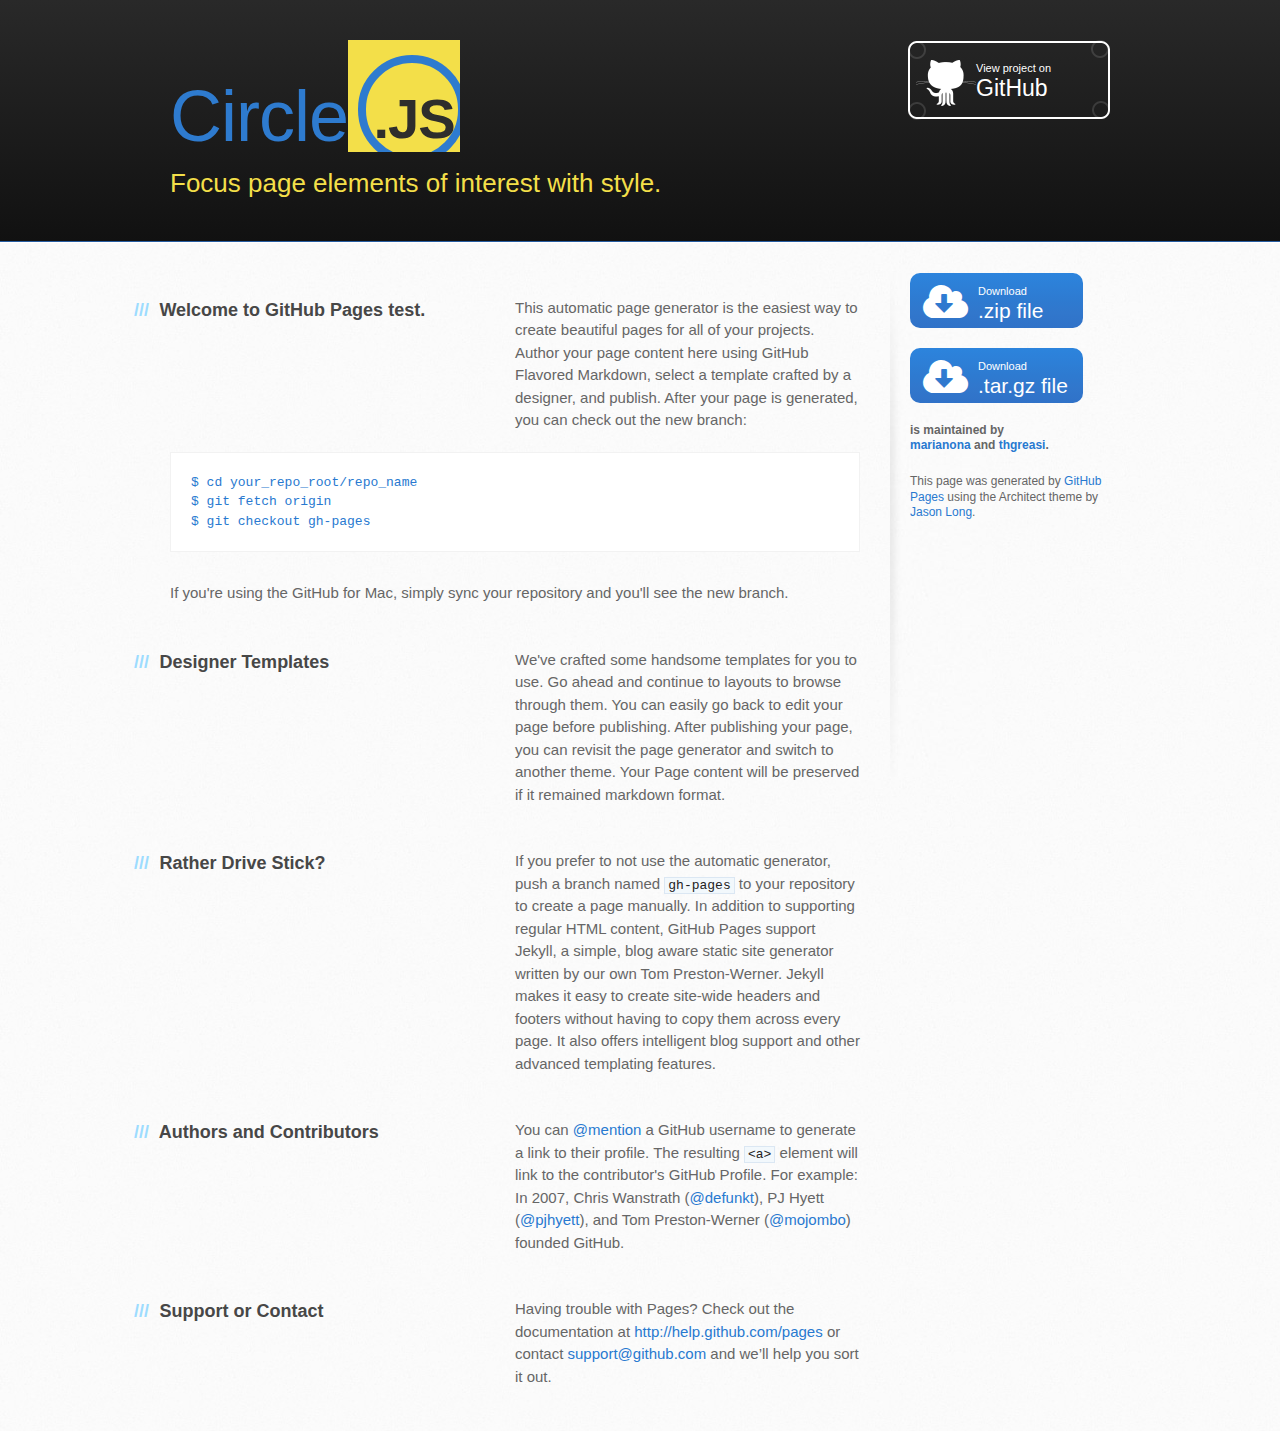
<file: index.html>
<!DOCTYPE html>
<html>
  <head>
    <meta charset='utf-8'>
    <meta http-equiv="X-UA-Compatible" content="chrome=1">
    <meta name="viewport" content="width=device-width, initial-scale=1, maximum-scale=1">
    <link rel="stylesheet" type="text/css" href="stylesheets/font-awesome.min.css" media="screen" />
    <link rel="stylesheet" type="text/css" href="stylesheets/stylesheet.css" media="screen" />
    <link rel="stylesheet" type="text/css" href="stylesheets/stylesheet-dark.css" media="screen" />
    <link rel="stylesheet" type="text/css" href="stylesheets/logo.css" media="screen" />
    <link rel="stylesheet" type="text/css" href="stylesheets/pygment_trac.css" media="screen" />
    <link rel="stylesheet" type="text/css" href="stylesheets/print.css" media="print" />
    <link rel="stylesheet" type="text/css" href="https://rawgithub.com/marianona/circle.js/master/jquery.circle.css" media="screen" />
    <link rel="stylesheet" type="text/css" href="stylesheets/style-extra.css" media="screen" />

    <!--[if lt IE 9]>
    <script src="//html5shiv.googlecode.com/svn/trunk/html5.js"></script>
    <![endif]-->

    <title>Circle.js by marianona</title>
<script>
  (function(i,s,o,g,r,a,m){i['GoogleAnalyticsObject']=r;i[r]=i[r]||function(){
  (i[r].q=i[r].q||[]).push(arguments)},i[r].l=1*new Date();a=s.createElement(o),
  m=s.getElementsByTagName(o)[0];a.async=1;a.src=g;m.parentNode.insertBefore(a,m)
  })(window,document,'script','//www.google-analytics.com/analytics.js','ga');

  ga('create', 'UA-55420544-1', 'auto');
  ga('send', 'pageview');

</script>
  </head>

  <body>
    <header>
      <div class="inner">
        <h1>
          <span>Circle</span><div class="circlejslogo circlejslogo-animated"></div>
        </h1>
        <h2>Focus page elements of interest with style.</h2>
        <a href="https://github.com/marianona/circle.js" class="button"><small>View project on</small>GitHub</a>
      </div>
    </header>

    <div id="content-wrapper">
      <div class="inner clearfix">
        <section id="main-content">
          <h3>
<a name="welcome-to-github-pages" class="anchor" href="#welcome-to-github-pages"><span class="octicon octicon-link"></span></a>Welcome to GitHub Pages test.</h3>

<p>This automatic page generator is the easiest way to create beautiful pages for all of your projects. Author your page content here using GitHub Flavored Markdown, select a template crafted by a designer, and publish. After your page is generated, you can check out the new branch:</p>

<pre><code>$ cd your_repo_root/repo_name
$ git fetch origin
$ git checkout gh-pages
</code></pre>

<p>If you're using the GitHub for Mac, simply sync your repository and you'll see the new branch.</p>

<h3>
<a name="designer-templates" class="anchor" href="#designer-templates"><span class="octicon octicon-link"></span></a>Designer Templates</h3>

<p>We've crafted some handsome templates for you to use. Go ahead and continue to layouts to browse through them. You can easily go back to edit your page before publishing. After publishing your page, you can revisit the page generator and switch to another theme. Your Page content will be preserved if it remained markdown format.</p>

<h3>
<a name="rather-drive-stick" class="anchor" href="#rather-drive-stick"><span class="octicon octicon-link"></span></a>Rather Drive Stick?</h3>

<p>If you prefer to not use the automatic generator, push a branch named <code>gh-pages</code> to your repository to create a page manually. In addition to supporting regular HTML content, GitHub Pages support Jekyll, a simple, blog aware static site generator written by our own Tom Preston-Werner. Jekyll makes it easy to create site-wide headers and footers without having to copy them across every page. It also offers intelligent blog support and other advanced templating features.</p>

<h3>
<a name="authors-and-contributors" class="anchor" href="#authors-and-contributors"><span class="octicon octicon-link"></span></a>Authors and Contributors</h3>

<p>You can <a href="https://github.com/blog/821" class="user-mention">@mention</a> a GitHub username to generate a link to their profile. The resulting <code>&lt;a&gt;</code> element will link to the contributor's GitHub Profile. For example: In 2007, Chris Wanstrath (<a href="https://github.com/defunkt" class="user-mention">@defunkt</a>), PJ Hyett (<a href="https://github.com/pjhyett" class="user-mention">@pjhyett</a>), and Tom Preston-Werner (<a href="https://github.com/mojombo" class="user-mention">@mojombo</a>) founded GitHub.</p>

<h3>
<a name="support-or-contact" class="anchor" href="#support-or-contact"><span class="octicon octicon-link"></span></a>Support or Contact</h3>

<p>Having trouble with Pages? Check out the documentation at <a href="http://help.github.com/pages">http://help.github.com/pages</a> or contact <a href="mailto:support@github.com">support@github.com</a> and we’ll help you sort it out.</p>
        </section>

        <aside id="sidebar">
          <a href="https://github.com/marianona/circle.js/zipball/master" class="button">
            <i class="fa fa-cloud-download"></i>
            <small>Download</small>
            .zip file
          </a>
          <a href="https://github.com/marianona/circle.js/tarball/master" class="button">
            <i class="fa fa-cloud-download"></i>
            <small>Download</small>
            .tar.gz file
          </a>

          <p class="repo-owner">
            <a href="https://github.com/marianona/circle.js"></a> is maintained by<br />
            <a href="https://github.com/marianona">marianona</a> and <a href="https://github.com/thgreasi">thgreasi</a>.
          </p>

          <p>This page was generated by <a href="https://pages.github.com">GitHub Pages</a> using the Architect theme by <a href="https://twitter.com/jasonlong">Jason Long</a>.</p>
        </aside>
      </div>
    </div>

    <script type="text/javascript" src="http://code.jquery.com/jquery-1.11.0.min.js"></script>
    <script type="text/javascript" src="https://rawgithub.com/marianona/circle.js/master/jquery.circle.js"></script>
    <script type="text/javascript">
      $(document).ready(function() {
        var $paragraphs = $('#main-content > h3 + p');
        window.crlc = $paragraphs.eq(0).circle({ animate: true });
      });
    </script>
    <script type="text/javascript">
      var gaJsHost = (("https:" == document.location.protocol) ? "https://ssl." : "http://www.");
      document.write(unescape("%3Cscript src='" + gaJsHost + "google-analytics.com/ga.js' type='text/javascript'%3E%3C/script%3E"));
    </script>
    <script type="text/javascript">
      try {
        var pageTracker = _gat._getTracker("UA-55420544-1");
      pageTracker._trackPageview();
      } catch(err) {}
    </script>
  </body>
</html>
</file>
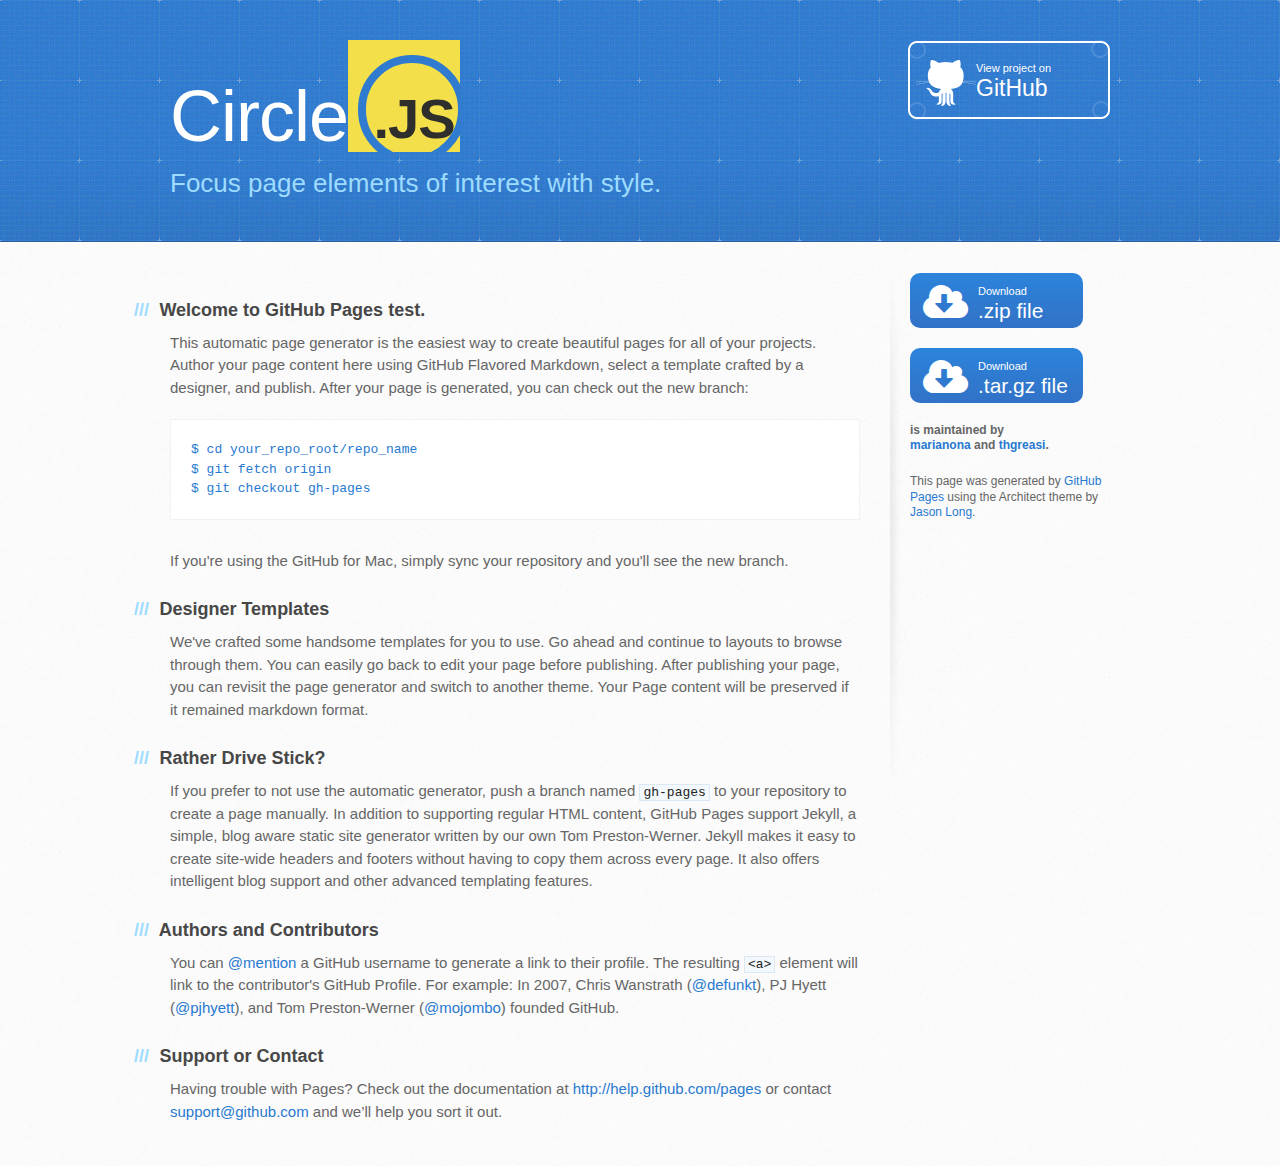
<file: index_alt.html>
<!DOCTYPE html>
<html>
  <head>
    <meta charset='utf-8'>
    <meta http-equiv="X-UA-Compatible" content="chrome=1">
    <meta name="viewport" content="width=device-width, initial-scale=1, maximum-scale=1">
    <link rel="stylesheet" type="text/css" href="stylesheets/font-awesome.min.css" media="screen" />
    <link rel="stylesheet" type="text/css" href="stylesheets/stylesheet.css" media="screen" />
    <link rel="stylesheet" type="text/css" href="stylesheets/logo.css" media="screen" />
    <link rel="stylesheet" type="text/css" href="stylesheets/pygment_trac.css" media="screen" />
    <link rel="stylesheet" type="text/css" href="stylesheets/print.css" media="print" />

    <!--[if lt IE 9]>
    <script src="//html5shiv.googlecode.com/svn/trunk/html5.js"></script>
    <![endif]-->

    <title>Circle.js by marianona</title>
  </head>

  <body>
    <header>
      <div class="inner">
        <h1>
          <span>Circle</span><div class="circlejslogo circlejslogo-animated"></div>
        </h1>
        <h2>Focus page elements of interest with style.</h2>
        <a href="https://github.com/marianona/circle.js" class="button"><small>View project on</small>GitHub</a>
      </div>
    </header>

    <div id="content-wrapper">
      <div class="inner clearfix">
        <section id="main-content">
          <h3>
<a name="welcome-to-github-pages" class="anchor" href="#welcome-to-github-pages"><span class="octicon octicon-link"></span></a>Welcome to GitHub Pages test.</h3>

<p>This automatic page generator is the easiest way to create beautiful pages for all of your projects. Author your page content here using GitHub Flavored Markdown, select a template crafted by a designer, and publish. After your page is generated, you can check out the new branch:</p>

<pre><code>$ cd your_repo_root/repo_name
$ git fetch origin
$ git checkout gh-pages
</code></pre>

<p>If you're using the GitHub for Mac, simply sync your repository and you'll see the new branch.</p>

<h3>
<a name="designer-templates" class="anchor" href="#designer-templates"><span class="octicon octicon-link"></span></a>Designer Templates</h3>

<p>We've crafted some handsome templates for you to use. Go ahead and continue to layouts to browse through them. You can easily go back to edit your page before publishing. After publishing your page, you can revisit the page generator and switch to another theme. Your Page content will be preserved if it remained markdown format.</p>

<h3>
<a name="rather-drive-stick" class="anchor" href="#rather-drive-stick"><span class="octicon octicon-link"></span></a>Rather Drive Stick?</h3>

<p>If you prefer to not use the automatic generator, push a branch named <code>gh-pages</code> to your repository to create a page manually. In addition to supporting regular HTML content, GitHub Pages support Jekyll, a simple, blog aware static site generator written by our own Tom Preston-Werner. Jekyll makes it easy to create site-wide headers and footers without having to copy them across every page. It also offers intelligent blog support and other advanced templating features.</p>

<h3>
<a name="authors-and-contributors" class="anchor" href="#authors-and-contributors"><span class="octicon octicon-link"></span></a>Authors and Contributors</h3>

<p>You can <a href="https://github.com/blog/821" class="user-mention">@mention</a> a GitHub username to generate a link to their profile. The resulting <code>&lt;a&gt;</code> element will link to the contributor's GitHub Profile. For example: In 2007, Chris Wanstrath (<a href="https://github.com/defunkt" class="user-mention">@defunkt</a>), PJ Hyett (<a href="https://github.com/pjhyett" class="user-mention">@pjhyett</a>), and Tom Preston-Werner (<a href="https://github.com/mojombo" class="user-mention">@mojombo</a>) founded GitHub.</p>

<h3>
<a name="support-or-contact" class="anchor" href="#support-or-contact"><span class="octicon octicon-link"></span></a>Support or Contact</h3>

<p>Having trouble with Pages? Check out the documentation at <a href="http://help.github.com/pages">http://help.github.com/pages</a> or contact <a href="mailto:support@github.com">support@github.com</a> and we’ll help you sort it out.</p>
        </section>

        <aside id="sidebar">
          <a href="https://github.com/marianona/circle.js/zipball/master" class="button">
            <i class="fa fa-cloud-download"></i>
            <small>Download</small>
            .zip file
          </a>
          <a href="https://github.com/marianona/circle.js/tarball/master" class="button">
            <i class="fa fa-cloud-download"></i>
            <small>Download</small>
            .tar.gz file
          </a>

          <p class="repo-owner">
            <a href="https://github.com/marianona/circle.js"></a> is maintained by<br />
            <a href="https://github.com/marianona">marianona</a> and <a href="https://github.com/thgreasi">thgreasi</a>.
          </p>

          <p>This page was generated by <a href="https://pages.github.com">GitHub Pages</a> using the Architect theme by <a href="https://twitter.com/jasonlong">Jason Long</a>.</p>
        </aside>
      </div>
    </div>

  
  </body>
</html>
</file>
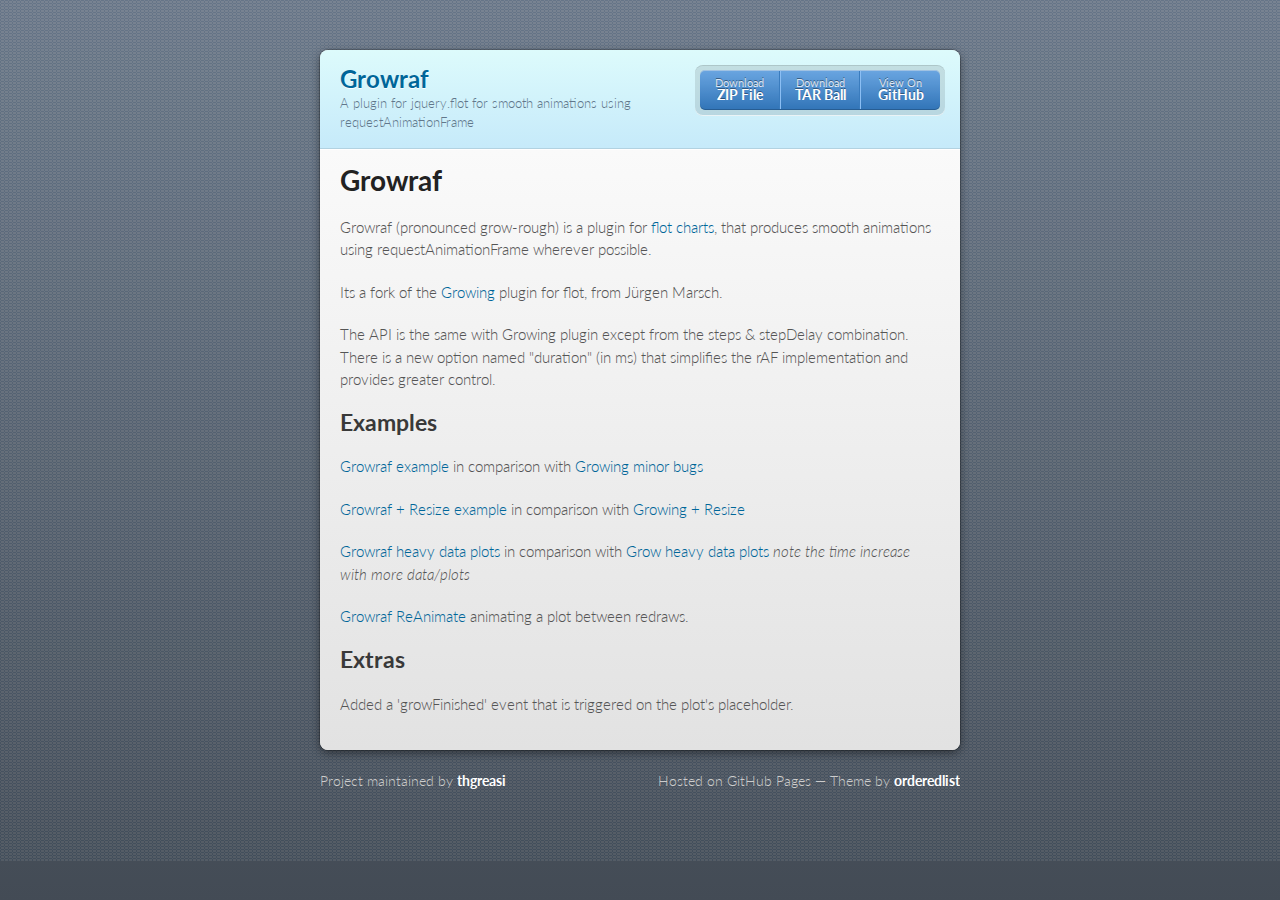
<file: examples/example.htm>
<!DOCTYPE html>
<html><head>
<meta http-equiv="content-type" content="text/html; charset=UTF-8">
    <meta charset="utf-8">
    <meta http-equiv="X-UA-Compatible" content="chrome=1">
    <title>Growraf by thgreasi</title>

    <link rel="stylesheet" href="styles.css">
    <link rel="stylesheet" href="pygment_trac.css">
    <link rel="stylesheet" href="../jquery.circle.css">
    <script src="scale.js"></script>
    <script src="jquery-1.10.1.min.js"></script>
    <script src="../jquery.circle.js"></script>
    <script type="text/javascript">
        // $(document).ready(function(){
        //     setTimeout(function(){
        //         $('#target1').circle();
        //     }, 500)
        // });
        $(document).ready(function(){
          $('h1, h2').click(function(){
            $(this).circle({animate: true});
          })
        })
    </script>
    <meta name="viewport" content="width=device-width, initial-scale=1, user-scalable=no">

    <!--[if lt IE 9]>
    <script src="//html5shiv.googlecode.com/svn/trunk/html5.js"></script>
    <![endif]-->
  </head>
  <body>
    <div class="wrapper">
      <header>
        <h1>
          <a href="http://thgreasi.github.io/growraf/">Growraf</a>
        </h1>
        <p>A plugin for jquery.flot for smooth animations using requestAnimationFrame</p>
        <p class="view"><a href="https://github.com/thgreasi/growraf">View the Project on GitHub <small>thgreasi/growraf</small></a></p>
        <ul>
          <li><a href="https://github.com/thgreasi/growraf/zipball/master">Download <strong>ZIP File</strong></a></li>
          <li><a href="https://github.com/thgreasi/growraf/tarball/master">Download <strong>TAR Ball</strong></a></li>
          <li><a href="https://github.com/thgreasi/growraf">View On <strong>GitHub</strong></a></li>
        </ul>
      </header>
      <section>
        <h1 id="target1">
          <a name="growraf" class="anchor" href="#growraf"><span class="octicon octicon-link"></span></a>
          Growraf
        </h1>

        <p>Growraf (pronounced grow-rough) is a plugin for <a href="http://www.flotcharts.org/">flot charts</a>, that produces smooth animations using requestAnimationFrame wherever possible.</p>

        <p>Its a fork of the <a href="https://github.com/jumjum123/JUMFlot">Growing</a> plugin for flot, from Jürgen Marsch.</p>

        <p>The API is the same with Growing plugin except from the steps &amp; stepDelay combination.
        There is a new option named "duration" (in ms) that simplifies the rAF implementation and provides greater control.</p>

        <h2>
          <a name="examples" class="anchor" href="#examples"><span class="octicon octicon-link"></span></a>
          Examples
        </h2>

        <p><a href="http://thgreasi.github.io/growraf/growraf.html">Growraf example</a> in comparison with <a href="http://thgreasi.github.io/growraf/growbugs.html">Growing minor bugs</a></p>

        <p><a href="http://thgreasi.github.io/growraf/resizegrowraf.html">Growraf + Resize example</a> in comparison with <a href="http://thgreasi.github.io/growraf/resizegrowbug.html">Growing + Resize</a></p>

        <p><a href="http://thgreasi.github.io/growraf/heavyplot_growraf.html">Growraf heavy data plots</a> in comparison with <a href="http://thgreasi.github.io/growraf/heavyplot_grow.html">Grow heavy data plots</a> <em>note the time increase with more data/plots</em></p>

        <p><a href="http://thgreasi.github.io/growraf/reanimate.html">Growraf ReAnimate</a> animating a plot between redraws.</p>

        <h2>
        <a name="extras" class="anchor" href="#extras"><span class="octicon octicon-link"></span></a>Extras</h2>

        <p>Added a 'growFinished' event that is triggered on the plot's placeholder.</p>

      </section>
    </div>
    <footer>
      <p>Project maintained by <a href="https://github.com/thgreasi">thgreasi</a></p>
      <p>Hosted on GitHub Pages — Theme by <a href="https://github.com/orderedlist">orderedlist</a></p>
    </footer>
    <!--[if !IE]><script>fixScale(document);</script><![endif]-->
  
</body></html>
</file>
<file: stylesheets/stylesheet-dark.css>
header {
  background: #292929;
  background: -moz-linear-gradient(top, #292929 0%, #111111 100%);
  background: -webkit-gradient(linear, left top, left bottom, color-stop(0%,#292929), color-stop(100%,#111111));
  background: -webkit-linear-gradient(top, #292929 0%,#111111 100%);
  background: -o-linear-gradient(top, #292929 0%,#111111 100%);
  background: -ms-linear-gradient(top, #292929 0%,#111111 100%);
  background: linear-gradient(to bottom, #292929 0%,#111111 100%);
}

header h1 {
  color: #2E7BCF;
}

header h2 {
  color: #F3DF49;
}

/*aside a.button {
  background: #292929;
  background: -moz-linear-gradient(top, #292929 0%, #111111 100%);
  background: -webkit-gradient(linear, left top, left bottom, color-stop(0%,#292929), color-stop(100%,#111111));
  background: -webkit-linear-gradient(top, #292929 0%,#111111 100%);
  background: -o-linear-gradient(top, #292929 0%,#111111 100%);
  background: -ms-linear-gradient(top, #292929 0%,#111111 100%);
  background: linear-gradient(to bottom, #292929 0%,#111111 100%);
}*/
</file>
<file: stylesheets/logo.css>
.circlejslogo {
    position: relative;
    height: 4em;
    width: 4em;
    background-color: #f3df49;
    color: #2e2e2c;
    overflow: hidden;

    vertical-align: bottom;
    display: inline-block;
    font-size: 39%;
}

.circlejslogo:before {
    content: ".JS";
    display: block;
    position: absolute;
    bottom: 0;
    right: 0;
    margin-right: 0.1em;
    margin-bottom: 0.1em;
    font-size: 2em;
    font-family: Arial, Helvetica;
    font-weight: bold;
}
.circlejslogo:after {
    content: "";
    display: block;
    position: absolute;
    top: 0;
    left: 0;
    height: 3.3em;
    width: 3.3em;
    margin: 0.55em 0.35em;
    border: 0.3em solid #2E7BCF;
    border-radius: 50%;
}

@-webkit-keyframes circlejslogoAnimation {
    from { -webkit-transform: scale(1); transform: scale(1); }
    35% { -webkit-transform: scale(1); transform: scale(1); }
    50% { -webkit-transform: scale(1.15); transform: scale(1.15); }
    65% { -webkit-transform: scale(1); transform: scale(1); }
    to { -webkit-transform: scale(1); transform: scale(1); }
}
@-moz-keyframes circlejslogoAnimation {
    from { -moz-transform: scale(1); transform: scale(1); }
    35% { -moz-transform: scale(1); transform: scale(1); }
    50% { -moz-transform: scale(1.15); transform: scale(1.15); }
    65% { -moz-transform: scale(1); transform: scale(1); }
    to { -moz-transform: scale(1); transform: scale(1); }
}
@-o-keyframes circlejslogoAnimation {
    from { -o-transform: scale(1); transform: scale(1); }
    35% { -o-transform: scale(1); transform: scale(1); }
    50% { -o-transform: scale(1.15); transform: scale(1.15); }
    65% { -o-transform: scale(1); transform: scale(1); }
    to { -o-transform: scale(1); transform: scale(1); }
}
@keyframes circlejslogoAnimation {
    from { transform: scale(1); }
    35% { transform: scale(1); }
    50% { transform: scale(1.15); }
    65% { transform: scale(1); }
    to { transform: scale(1); }
}

.circlejslogo-animated:after {
    -webkit-animation: circlejslogoAnimation 2s linear infinite;
       -moz-animation: circlejslogoAnimation 2s linear infinite;
         -o-animation: circlejslogoAnimation 2s linear infinite;
            animation: circlejslogoAnimation 2s linear infinite;
}
</file>
<file: stylesheets/pygment_trac.css>
.highlight  { background: #ffffff; }
.highlight .c { color: #999988; font-style: italic } /* Comment */
.highlight .err { color: #a61717; background-color: #e3d2d2 } /* Error */
.highlight .k { font-weight: bold } /* Keyword */
.highlight .o { font-weight: bold } /* Operator */
.highlight .cm { color: #999988; font-style: italic } /* Comment.Multiline */
.highlight .cp { color: #999999; font-weight: bold } /* Comment.Preproc */
.highlight .c1 { color: #999988; font-style: italic } /* Comment.Single */
.highlight .cs { color: #999999; font-weight: bold; font-style: italic } /* Comment.Special */
.highlight .gd { color: #000000; background-color: #ffdddd } /* Generic.Deleted */
.highlight .gd .x { color: #000000; background-color: #ffaaaa } /* Generic.Deleted.Specific */
.highlight .ge { font-style: italic } /* Generic.Emph */
.highlight .gr { color: #aa0000 } /* Generic.Error */
.highlight .gh { color: #999999 } /* Generic.Heading */
.highlight .gi { color: #000000; background-color: #ddffdd } /* Generic.Inserted */
.highlight .gi .x { color: #000000; background-color: #aaffaa } /* Generic.Inserted.Specific */
.highlight .go { color: #888888 } /* Generic.Output */
.highlight .gp { color: #555555 } /* Generic.Prompt */
.highlight .gs { font-weight: bold } /* Generic.Strong */
.highlight .gu { color: #800080; font-weight: bold; } /* Generic.Subheading */
.highlight .gt { color: #aa0000 } /* Generic.Traceback */
.highlight .kc { font-weight: bold } /* Keyword.Constant */
.highlight .kd { font-weight: bold } /* Keyword.Declaration */
.highlight .kn { font-weight: bold } /* Keyword.Namespace */
.highlight .kp { font-weight: bold } /* Keyword.Pseudo */
.highlight .kr { font-weight: bold } /* Keyword.Reserved */
.highlight .kt { color: #445588; font-weight: bold } /* Keyword.Type */
.highlight .m { color: #009999 } /* Literal.Number */
.highlight .s { color: #d14 } /* Literal.String */
.highlight .na { color: #008080 } /* Name.Attribute */
.highlight .nb { color: #0086B3 } /* Name.Builtin */
.highlight .nc { color: #445588; font-weight: bold } /* Name.Class */
.highlight .no { color: #008080 } /* Name.Constant */
.highlight .ni { color: #800080 } /* Name.Entity */
.highlight .ne { color: #990000; font-weight: bold } /* Name.Exception */
.highlight .nf { color: #990000; font-weight: bold } /* Name.Function */
.highlight .nn { color: #555555 } /* Name.Namespace */
.highlight .nt { color: #000080 } /* Name.Tag */
.highlight .nv { color: #008080 } /* Name.Variable */
.highlight .ow { font-weight: bold } /* Operator.Word */
.highlight .w { color: #bbbbbb } /* Text.Whitespace */
.highlight .mf { color: #009999 } /* Literal.Number.Float */
.highlight .mh { color: #009999 } /* Literal.Number.Hex */
.highlight .mi { color: #009999 } /* Literal.Number.Integer */
.highlight .mo { color: #009999 } /* Literal.Number.Oct */
.highlight .sb { color: #d14 } /* Literal.String.Backtick */
.highlight .sc { color: #d14 } /* Literal.String.Char */
.highlight .sd { color: #d14 } /* Literal.String.Doc */
.highlight .s2 { color: #d14 } /* Literal.String.Double */
.highlight .se { color: #d14 } /* Literal.String.Escape */
.highlight .sh { color: #d14 } /* Literal.String.Heredoc */
.highlight .si { color: #d14 } /* Literal.String.Interpol */
.highlight .sx { color: #d14 } /* Literal.String.Other */
.highlight .sr { color: #009926 } /* Literal.String.Regex */
.highlight .s1 { color: #d14 } /* Literal.String.Single */
.highlight .ss { color: #990073 } /* Literal.String.Symbol */
.highlight .bp { color: #999999 } /* Name.Builtin.Pseudo */
.highlight .vc { color: #008080 } /* Name.Variable.Class */
.highlight .vg { color: #008080 } /* Name.Variable.Global */
.highlight .vi { color: #008080 } /* Name.Variable.Instance */
.highlight .il { color: #009999 } /* Literal.Number.Integer.Long */

.type-csharp .highlight .k { color: #0000FF }
.type-csharp .highlight .kt { color: #0000FF }
.type-csharp .highlight .nf { color: #000000; font-weight: normal }
.type-csharp .highlight .nc { color: #2B91AF }
.type-csharp .highlight .nn { color: #000000 }
.type-csharp .highlight .s { color: #A31515 }
.type-csharp .highlight .sc { color: #A31515 }
</file>
<file: stylesheets/print.css>
html, body, div, span, applet, object, iframe,
h1, h2, h3, h4, h5, h6, p, blockquote, pre,
a, abbr, acronym, address, big, cite, code,
del, dfn, em, img, ins, kbd, q, s, samp,
small, strike, strong, sub, sup, tt, var,
b, u, i, center,
dl, dt, dd, ol, ul, li,
fieldset, form, label, legend,
table, caption, tbody, tfoot, thead, tr, th, td,
article, aside, canvas, details, embed, 
figure, figcaption, footer, header, hgroup, 
menu, nav, output, ruby, section, summary,
time, mark, audio, video {
  margin: 0;
  padding: 0;
  border: 0;
  font-size: 100%;
  font: inherit;
  vertical-align: baseline;
}
/* HTML5 display-role reset for older browsers */
article, aside, details, figcaption, figure, 
footer, header, hgroup, menu, nav, section {
  display: block;
}
body {
  line-height: 1;
}
ol, ul {
  list-style: none;
}
blockquote, q {
  quotes: none;
}
blockquote:before, blockquote:after,
q:before, q:after {
  content: '';
  content: none;
}
table {
  border-collapse: collapse;
  border-spacing: 0;
}
body {
  font-size: 13px;
  line-height: 1.5; 
  font-family: 'Helvetica Neue', Helvetica, Arial, serif;
  color: #000;
}

a {
  color: #d5000d;
  font-weight: bold;
}

header {
  padding-top: 35px;
  padding-bottom: 10px;
}

header h1 {
  font-weight: bold;
  letter-spacing: -1px;
  font-size: 48px;
  color: #303030;
  line-height: 1.2;
}

header h2 {
  letter-spacing: -1px;
  font-size: 24px;
  color: #aaa;
  font-weight: normal;
  line-height: 1.3;
}
#downloads {
  display: none;
}
#main_content {
  padding-top: 20px;
}

code, pre {
  font-family: Monaco, "Bitstream Vera Sans Mono", "Lucida Console", Terminal;
  color: #222;
  margin-bottom: 30px;
  font-size: 12px;
}

code {
  padding: 0 3px;
}

pre {
  border: solid 1px #ddd;
  padding: 20px;
  overflow: auto;
}
pre code {
  padding: 0;
}

ul, ol, dl {
  margin-bottom: 20px;
}


/* COMMON STYLES */

table {
  width: 100%;
  border: 1px solid #ebebeb;
}

th {
  font-weight: 500;
}

td {
  border: 1px solid #ebebeb;
  text-align: center; 
  font-weight: 300;
}

form {
  background: #f2f2f2;
  padding: 20px;
  
}


/* GENERAL ELEMENT TYPE STYLES */

h1 {
  font-size: 2.8em;
} 

h2 {
  font-size: 22px;
  font-weight: bold;
  color: #303030;
  margin-bottom: 8px;
} 

h3 {
  color: #d5000d;
  font-size: 18px;
  font-weight: bold;
  margin-bottom: 8px;
} 
 
h4 {
  font-size: 16px;
  color: #303030;
  font-weight: bold;
} 

h5 {
  font-size: 1em;
  color: #303030;
} 

h6 {
  font-size: .8em;
  color: #303030;
} 

p {
  font-weight: 300;
  margin-bottom: 20px;
}
 
a {
  text-decoration: none;
}

p a {
  font-weight: 400;
}

blockquote {
  font-size: 1.6em;
  border-left: 10px solid #e9e9e9;
  margin-bottom: 20px;
  padding: 0 0 0 30px;
}

ul li {
  list-style: disc inside;
  padding-left: 20px;
}

ol li {
  list-style: decimal inside;
  padding-left: 3px;
}

dl dd {
  font-style: italic;
  font-weight: 100;
}

footer {
  margin-top: 40px;
  padding-top: 20px;
  padding-bottom: 30px;
  font-size: 13px;
  color: #aaa;
}

footer a {
  color: #666;
}

/* MISC */
.clearfix:after {
  clear: both;
  content: '.';
  display: block;
  visibility: hidden;
  height: 0;
}

.clearfix {display: inline-block;}
* html .clearfix {height: 1%;}
.clearfix {display: block;}
</file>
<file: stylesheets/style-extra.css>
#main-content > h3,
#main-content > h3 + p {
    width: 50%;
    float: left;
}

#main-content > h3 + p {
    margin-top: 24px;
}
</file>
<file: examples/styles.css>
@import url(https://fonts.googleapis.com/css?family=Lato:300italic,700italic,300,700);
html {
  background: #6C7989;
  background: #6c7989 -webkit-gradient(linear, 50% 0%, 50% 100%, color-stop(0%, #6c7989), color-stop(100%, #434b55)) fixed;
  background: #6c7989 -webkit-linear-gradient(#6c7989, #434b55) fixed;
  background: #6c7989 -moz-linear-gradient(#6c7989, #434b55) fixed;
  background: #6c7989 -o-linear-gradient(#6c7989, #434b55) fixed;
  background: #6c7989 -ms-linear-gradient(#6c7989, #434b55) fixed;
  background: #6c7989 linear-gradient(#6c7989, #434b55) fixed;
}

body {
  padding: 50px 0;
  margin: 0;
  font: 14px/1.5 Lato, "Helvetica Neue", Helvetica, Arial, sans-serif;
  color: #555;
  font-weight: 300;
  background: url('[data-uri]') fixed;
}

.wrapper {
  width: 640px;
  margin: 0 auto;
  background: #DEDEDE;
  -webkit-border-radius: 8px;
  -moz-border-radius: 8px;
  -ms-border-radius: 8px;
  -o-border-radius: 8px;
  border-radius: 8px;
  -webkit-box-shadow: rgba(0, 0, 0, 0.2) 0 0 0 1px, rgba(0, 0, 0, 0.45) 0 3px 10px;
  -moz-box-shadow: rgba(0, 0, 0, 0.2) 0 0 0 1px, rgba(0, 0, 0, 0.45) 0 3px 10px;
  box-shadow: rgba(0, 0, 0, 0.2) 0 0 0 1px, rgba(0, 0, 0, 0.45) 0 3px 10px;
}

header, section, footer {
  display: block;
}

a {
  color: #069;
  text-decoration: none;
}

p {
  margin: 0 0 20px;
  padding: 0;
}

strong {
  color: #222;
  font-weight: 700;
}

header {
  -webkit-border-radius: 8px 8px 0 0;
  -moz-border-radius: 8px 8px 0 0;
  -ms-border-radius: 8px 8px 0 0;
  -o-border-radius: 8px 8px 0 0;
  border-radius: 8px 8px 0 0;
  background: #C6EAFA;
  background: -webkit-gradient(linear, 50% 0%, 50% 100%, color-stop(0%, #ddfbfc), color-stop(100%, #c6eafa));
  background: -webkit-linear-gradient(#ddfbfc, #c6eafa);
  background: -moz-linear-gradient(#ddfbfc, #c6eafa);
  background: -o-linear-gradient(#ddfbfc, #c6eafa);
  background: -ms-linear-gradient(#ddfbfc, #c6eafa);
  background: linear-gradient(#ddfbfc, #c6eafa);
  position: relative;
  padding: 15px 20px;
  border-bottom: 1px solid #B2D2E1;
}
header h1 {
  margin: 0;
  padding: 0;
  font-size: 24px;
  line-height: 1.2;
  color: #069;
  text-shadow: rgba(255, 255, 255, 0.9) 0 1px 0;
}
header.without-description h1 {
  margin: 10px 0;
}
header p {
  margin: 0;
  color: #61778B;
  width: 300px;
  font-size: 13px;
}
header p.view {
  display: none;
  font-weight: 700;
  text-shadow: rgba(255, 255, 255, 0.9) 0 1px 0;
  -webkit-font-smoothing: antialiased;
}
header p.view a {
  color: #06c;
}
header p.view small {
  font-weight: 400;
}
header ul {
  margin: 0;
  padding: 0;
  list-style: none;
  position: absolute;
  z-index: 1;
  right: 20px;
  top: 20px;
  height: 38px;
  padding: 1px 0;
  background: #5198DF;
  background: -webkit-gradient(linear, 50% 0%, 50% 100%, color-stop(0%, #77b9fb), color-stop(100%, #3782cd));
  background: -webkit-linear-gradient(#77b9fb, #3782cd);
  background: -moz-linear-gradient(#77b9fb, #3782cd);
  background: -o-linear-gradient(#77b9fb, #3782cd);
  background: -ms-linear-gradient(#77b9fb, #3782cd);
  background: linear-gradient(#77b9fb, #3782cd);
  border-radius: 5px;
  -webkit-box-shadow: inset rgba(255, 255, 255, 0.45) 0 1px 0, inset rgba(0, 0, 0, 0.2) 0 -1px 0;
  -moz-box-shadow: inset rgba(255, 255, 255, 0.45) 0 1px 0, inset rgba(0, 0, 0, 0.2) 0 -1px 0;
  box-shadow: inset rgba(255, 255, 255, 0.45) 0 1px 0, inset rgba(0, 0, 0, 0.2) 0 -1px 0;
  width: auto;
}
header ul:before {
  content: '';
  position: absolute;
  z-index: -1;
  left: -5px;
  top: -4px;
  right: -5px;
  bottom: -6px;
  background: rgba(0, 0, 0, 0.1);
  -webkit-border-radius: 8px;
  -moz-border-radius: 8px;
  -ms-border-radius: 8px;
  -o-border-radius: 8px;
  border-radius: 8px;
  -webkit-box-shadow: rgba(0, 0, 0, 0.2) 0 -1px 0, inset rgba(255, 255, 255, 0.7) 0 -1px 0;
  -moz-box-shadow: rgba(0, 0, 0, 0.2) 0 -1px 0, inset rgba(255, 255, 255, 0.7) 0 -1px 0;
  box-shadow: rgba(0, 0, 0, 0.2) 0 -1px 0, inset rgba(255, 255, 255, 0.7) 0 -1px 0;
}
header ul li {
  width: 79px;
  float: left;
  border-right: 1px solid #3A7CBE;
  height: 38px;
}
header ul li.single {
  border: none;
}
header ul li + li {
  width: 78px;
  border-left: 1px solid #8BBEF3;
}
header ul li + li + li {
  border-right: none;
  width: 79px;
}
header ul a {
  line-height: 1;
  font-size: 11px;
  color: #fff;
  color: rgba(255, 255, 255, 0.8);
  display: block;
  text-align: center;
  font-weight: 400;
  padding-top: 6px;
  height: 40px;
  text-shadow: rgba(0, 0, 0, 0.4) 0 -1px 0;
}
header ul a strong {
  font-size: 14px;
  display: block;
  color: #fff;
  -webkit-font-smoothing: antialiased;
}

section {
  padding: 15px 20px;
  font-size: 15px;
  border-top: 1px solid #fff;
  background: -webkit-gradient(linear, 50% 0%, 50% 700, color-stop(0%, #fafafa), color-stop(100%, #dedede));
  background: -webkit-linear-gradient(#fafafa, #dedede 700px);
  background: -moz-linear-gradient(#fafafa, #dedede 700px);
  background: -o-linear-gradient(#fafafa, #dedede 700px);
  background: -ms-linear-gradient(#fafafa, #dedede 700px);
  background: linear-gradient(#fafafa, #dedede 700px);
  -webkit-border-radius: 0 0 8px 8px;
  -moz-border-radius: 0 0 8px 8px;
  -ms-border-radius: 0 0 8px 8px;
  -o-border-radius: 0 0 8px 8px;
  border-radius: 0 0 8px 8px;
  position: relative;
}

h1, h2, h3, h4, h5, h6 {
  color: #222;
  padding: 0;
  margin: 0 0 20px;
  line-height: 1.2;
}

p, ul, ol, table, pre, dl {
  margin: 0 0 20px;
}

h1, h2, h3 {
  line-height: 1.1;
}

h1 {
  font-size: 28px;
}

h2 {
  color: #393939;
}

h3, h4, h5, h6 {
  color: #494949;
}

blockquote {
  margin: 0 -20px 20px;
  padding: 15px 20px 1px 40px;
  font-style: italic;
  background: #ccc;
  background: rgba(0, 0, 0, 0.06);
  color: #222;
}

img {
  max-width: 100%;
}

code, pre {
  font-family: Monaco, Bitstream Vera Sans Mono, Lucida Console, Terminal;
  color: #333;
  font-size: 12px;
  overflow-x: auto;
}

pre {
  padding: 20px;
  background: #3A3C42;
  color: #f8f8f2;
  margin: 0 -20px 20px;
}
pre code {
  color: #f8f8f2;
}
li pre {
  margin-left: -60px;
  padding-left: 60px;
}

table {
  width: 100%;
  border-collapse: collapse;
}

th, td {
  text-align: left;
  padding: 5px 10px;
  border-bottom: 1px solid #aaa;
}

dt {
  color: #222;
  font-weight: 700;
}

th {
  color: #222;
}

small {
  font-size: 11px;
}

hr {
  border: 0;
  background: #aaa;
  height: 1px;
  margin: 0 0 20px;
}

footer {
  width: 640px;
  margin: 0 auto;
  padding: 20px 0 0;
  color: #ccc;
  overflow: hidden;
}
footer a {
  color: #fff;
  font-weight: bold;
}
footer p {
  float: left;
}
footer p + p {
  float: right;
}

@media print, screen and (max-width: 740px) {
  body {
    padding: 0;
  }

  .wrapper {
    -webkit-border-radius: 0;
    -moz-border-radius: 0;
    -ms-border-radius: 0;
    -o-border-radius: 0;
    border-radius: 0;
    -webkit-box-shadow: none;
    -moz-box-shadow: none;
    box-shadow: none;
    width: 100%;
  }

  footer {
    -webkit-border-radius: 0;
    -moz-border-radius: 0;
    -ms-border-radius: 0;
    -o-border-radius: 0;
    border-radius: 0;
    padding: 20px;
    width: auto;
  }
  footer p {
    float: none;
    margin: 0;
  }
  footer p + p {
    float: none;
  }
}
@media print, screen and (max-width:580px) {
  header ul {
    display: none;
  }

  header p.view {
    display: block;
  }

  header p {
    width: 100%;
  }
}
@media print {
  header p.view a small:before {
    content: 'at http://github.com/';
  }
}
</file>
<file: examples/pygment_trac.css>
.highlight .hll { background-color: #49483e }
.highlight  { background: #3A3C42; color: #f8f8f2 }
.highlight .c { color: #75715e } /* Comment */
.highlight .err { color: #960050; background-color: #1e0010 } /* Error */
.highlight .k { color: #66d9ef } /* Keyword */
.highlight .l { color: #ae81ff } /* Literal */
.highlight .n { color: #f8f8f2 } /* Name */
.highlight .o { color: #f92672 } /* Operator */
.highlight .p { color: #f8f8f2 } /* Punctuation */
.highlight .cm { color: #75715e } /* Comment.Multiline */
.highlight .cp { color: #75715e } /* Comment.Preproc */
.highlight .c1 { color: #75715e } /* Comment.Single */
.highlight .cs { color: #75715e } /* Comment.Special */
.highlight .ge { font-style: italic } /* Generic.Emph */
.highlight .gs { font-weight: bold } /* Generic.Strong */
.highlight .kc { color: #66d9ef } /* Keyword.Constant */
.highlight .kd { color: #66d9ef } /* Keyword.Declaration */
.highlight .kn { color: #f92672 } /* Keyword.Namespace */
.highlight .kp { color: #66d9ef } /* Keyword.Pseudo */
.highlight .kr { color: #66d9ef } /* Keyword.Reserved */
.highlight .kt { color: #66d9ef } /* Keyword.Type */
.highlight .ld { color: #e6db74 } /* Literal.Date */
.highlight .m { color: #ae81ff } /* Literal.Number */
.highlight .s { color: #e6db74 } /* Literal.String */
.highlight .na { color: #a6e22e } /* Name.Attribute */
.highlight .nb { color: #f8f8f2 } /* Name.Builtin */
.highlight .nc { color: #a6e22e } /* Name.Class */
.highlight .no { color: #66d9ef } /* Name.Constant */
.highlight .nd { color: #a6e22e } /* Name.Decorator */
.highlight .ni { color: #f8f8f2 } /* Name.Entity */
.highlight .ne { color: #a6e22e } /* Name.Exception */
.highlight .nf { color: #a6e22e } /* Name.Function */
.highlight .nl { color: #f8f8f2 } /* Name.Label */
.highlight .nn { color: #f8f8f2 } /* Name.Namespace */
.highlight .nx { color: #a6e22e } /* Name.Other */
.highlight .py { color: #f8f8f2 } /* Name.Property */
.highlight .nt { color: #f92672 } /* Name.Tag */
.highlight .nv { color: #f8f8f2 } /* Name.Variable */
.highlight .ow { color: #f92672 } /* Operator.Word */
.highlight .w { color: #f8f8f2 } /* Text.Whitespace */
.highlight .mf { color: #ae81ff } /* Literal.Number.Float */
.highlight .mh { color: #ae81ff } /* Literal.Number.Hex */
.highlight .mi { color: #ae81ff } /* Literal.Number.Integer */
.highlight .mo { color: #ae81ff } /* Literal.Number.Oct */
.highlight .sb { color: #e6db74 } /* Literal.String.Backtick */
.highlight .sc { color: #e6db74 } /* Literal.String.Char */
.highlight .sd { color: #e6db74 } /* Literal.String.Doc */
.highlight .s2 { color: #e6db74 } /* Literal.String.Double */
.highlight .se { color: #ae81ff } /* Literal.String.Escape */
.highlight .sh { color: #e6db74 } /* Literal.String.Heredoc */
.highlight .si { color: #e6db74 } /* Literal.String.Interpol */
.highlight .sx { color: #e6db74 } /* Literal.String.Other */
.highlight .sr { color: #e6db74 } /* Literal.String.Regex */
.highlight .s1 { color: #e6db74 } /* Literal.String.Single */
.highlight .ss { color: #e6db74 } /* Literal.String.Symbol */
.highlight .bp { color: #f8f8f2 } /* Name.Builtin.Pseudo */
.highlight .vc { color: #f8f8f2 } /* Name.Variable.Class */
.highlight .vg { color: #f8f8f2 } /* Name.Variable.Global */
.highlight .vi { color: #f8f8f2 } /* Name.Variable.Instance */
.highlight .il { color: #ae81ff } /* Literal.Number.Integer.Long */
</file>
<file: stylesheets/stylesheet.css>
/* http://meyerweb.com/eric/tools/css/reset/ 
   v2.0 | 20110126
   License: none (public domain)
*/
html, body, div, span, applet, object, iframe,
h1, h2, h3, h4, h5, h6, p, blockquote, pre,
a, abbr, acronym, address, big, cite, code,
del, dfn, em, img, ins, kbd, q, s, samp,
small, strike, strong, sub, sup, tt, var,
b, u, i, center,
dl, dt, dd, ol, ul, li,
fieldset, form, label, legend,
table, caption, tbody, tfoot, thead, tr, th, td,
article, aside, canvas, details, embed, 
figure, figcaption, footer, header, hgroup, 
menu, nav, output, ruby, section, summary,
time, mark, audio, video {
	margin: 0;
	padding: 0;
	border: 0;
	font-size: 100%;
	font: inherit;
	vertical-align: baseline;
}
/* HTML5 display-role reset for older browsers */
article, aside, details, figcaption, figure, 
footer, header, hgroup, menu, nav, section {
	display: block;
}
body {
	line-height: 1;
}
ol, ul {
	list-style: none;
}
blockquote, q {
	quotes: none;
}
blockquote:before, blockquote:after,
q:before, q:after {
	content: '';
	content: none;
}
table {
	border-collapse: collapse;
	border-spacing: 0;
}

/* LAYOUT STYLES */
body {
  font-size: 15px;
  line-height: 1.5; 
  background: #fafafa url(../images/body-bg.jpg) 0 0 repeat;
  font-family: 'Helvetica Neue', Helvetica, Arial, serif;
  font-weight: 400;
  color: #666;
}

a {
  color: #2879d0;
}
a:hover {
  color: #2268b2;
}

header {
  padding-top: 40px;
  padding-bottom: 40px;
  font-family: 'Helvetica Neue', Helvetica, Arial, serif; 
  background: #2e7bcf url(../images/header-bg.jpg) 0 0 repeat-x;
  border-bottom: solid 1px #275da1;
}

header h1 {
  letter-spacing: -1px;
  font-size: 72px;
  color: #fff;
  line-height: 1;
  margin-bottom: 0.2em;
  width: 540px;
}

header h2 {
  font-size: 26px;
  color: #9ddcff;
  font-weight: normal;
  line-height: 1.3;
  width: 540px;
  letter-spacing: 0;
}

.inner {
  position: relative;
  width: 940px;
  margin: 0 auto;
}

#content-wrapper {
  border-top: solid 1px #fff;
  padding-top: 30px;
}

#main-content {
  width: 690px;
  float: left;
}

#main-content img {
  max-width: 100%;
}

aside#sidebar {
  width: 200px;
  padding-left: 20px;
  min-height: 504px;
  float: right;
  background: transparent url(../images/sidebar-bg.jpg) 0 0 no-repeat;
  font-size: 12px;
  line-height: 1.3;
}

aside#sidebar p.repo-owner,
aside#sidebar p.repo-owner a {
  font-weight: bold;
}

#downloads {
  margin-bottom: 40px;
}

a.button {
  width: 134px;
  height: 58px;
  line-height: 1.2;
  font-size: 23px;
  color: #fff;
  padding-left: 68px;
  padding-top: 22px;
  font-family: 'Helvetica Neue', Helvetica, Arial, serif; 
}
a.button small {
  display: block;
  font-size: 11px;
}
header a.button {
  position: absolute;
  right: 0;
  top: 0;
  background: transparent url(../images/github-button.png) 0 0 no-repeat;
}
aside a.button {
  position: relative;
  display: block;
  height: auto;
  width: 5em;
  padding-top: 0.6em;
  padding-bottom: 0.2em;
  margin-bottom: 20px;
  font-size: 21px;

  background: #2c84dd;
  background: -moz-linear-gradient(top, #2c84dd 0%, #2e7ad0 52%, #3177cc 72%, #3072c8 100%);
  background: -webkit-gradient(linear, left top, left bottom, color-stop(0%,#2c84dd), color-stop(52%,#2e7ad0), color-stop(72%,#3177cc), color-stop(100%,#3072c8));
  background: -webkit-linear-gradient(top, #2c84dd 0%,#2e7ad0 52%,#3177cc 72%,#3072c8 100%);
  background: -o-linear-gradient(top, #2c84dd 0%,#2e7ad0 52%,#3177cc 72%,#3072c8 100%);
  background: -ms-linear-gradient(top, #2c84dd 0%,#2e7ad0 52%,#3177cc 72%,#3072c8 100%);
  background: linear-gradient(to bottom, #2c84dd 0%,#2e7ad0 52%,#3177cc 72%,#3072c8 100%);

  -webkit-border-radius: 10px;
  -moz-border-radius: 10px;
  border-radius: 10px;
}

aside a.button > .fa {
    position: absolute;
    top: 0;
    left: 0;
    margin-top: 0.25em;
    margin-left: 0.3em;
    font-size: 2em;
}

code, pre {
  font-family: Monaco, "Bitstream Vera Sans Mono", "Lucida Console", Terminal, monospace;
  color: #222;
  margin-bottom: 30px;
  font-size: 13px;
}

code {
  background-color: #f2f8fc;
  border: solid 1px #dbe7f3;
  padding: 0 3px;
}

pre {
  padding: 20px;
  background: #fff;
  text-shadow: none;
  overflow: auto;
  border: solid 1px #f2f2f2;
}
pre code {
  color: #2879d0;
  background-color: #fff;
  border: none;
  padding: 0;
}

ul, ol, dl {
  margin-bottom: 20px;
}


/* COMMON STYLES */

hr {
  height: 1px;
  line-height: 1px;
  margin-top: 1em;
  padding-bottom: 1em;
  border: none;
  background: transparent url('../images/hr.png') 0 0 no-repeat;
}

table {
  width: 100%;
  border: 1px solid #ebebeb;
}

th {
  font-weight: 500;
}

td {
  border: 1px solid #ebebeb;
  text-align: center; 
  font-weight: 300;
}

form {
  background: #f2f2f2;
  padding: 20px;
  
}


/* GENERAL ELEMENT TYPE STYLES */

#main-content h1 {
  font-family: 'Helvetica Neue', Helvetica, Arial, serif; 
  font-size: 2.8em;
  letter-spacing: -1px;
  color: #474747;
} 

#main-content h1:before {
  content: "/";
  color: #9ddcff;
  padding-right: 0.3em;
  margin-left: -0.9em;
}

#main-content h2 {
  font-family: 'Helvetica Neue', Helvetica, Arial, serif; 
  font-size: 22px;
  font-weight: bold;
  margin-bottom: 8px;
  color: #474747;
} 
#main-content h2:before {
  content: "//";
  color: #9ddcff;
  padding-right: 0.3em;
  margin-left: -1.5em;
}

#main-content h3 {
  font-family: 'Helvetica Neue', Helvetica, Arial, serif; 
  font-size: 18px;
  font-weight: bold;
  margin-top: 24px;
  margin-bottom: 8px;
  color: #474747;
} 
 
#main-content h3:before {
  content: "///";
  color: #9ddcff;
  padding-right: 0.3em;
  margin-left: -2em;
}

#main-content h4 {
  font-family: 'Helvetica Neue', Helvetica, Arial, serif; 
  font-size: 15px;
  font-weight: bold;
  color: #474747;
} 

h4:before {
  content: "////";
  color: #9ddcff;
  padding-right: 0.3em;
  margin-left: -2.8em;
}

#main-content h5 {
  font-family: 'Helvetica Neue', Helvetica, Arial, serif; 
  font-size: 14px;
  color: #474747;
} 
h5:before {
  content: "/////";
  color: #9ddcff;
  padding-right: 0.3em;
  margin-left: -3.2em;
}

#main-content h6 {
  font-family: 'Helvetica Neue', Helvetica, Arial, serif; 
  font-size: .8em;
  color: #474747;
} 
h6:before {
  content: "//////";
  color: #9ddcff;
  padding-right: 0.3em;
  margin-left: -3.7em;
}

p {
  margin-bottom: 20px;
}
 
a {
  text-decoration: none;
}

p a {
  font-weight: 400;
}

blockquote {
  font-size: 1.6em;
  border-left: 10px solid #e9e9e9;
  margin-bottom: 20px;
  padding: 0 0 0 30px;
}

ul {
  list-style: disc inside;
  padding-left: 20px;
}

ol {
  list-style: decimal inside;
  padding-left: 3px;
}

dl dd {
  font-style: italic;
  font-weight: 100;
}

footer {
  background: transparent url('../images/hr.png') 0 0 no-repeat;
  margin-top: 40px;
  padding-top: 20px;
  padding-bottom: 30px;
  font-size: 13px;
  color: #aaa;
}

footer a {
  color: #666;
}
footer a:hover {
  color: #444;
}

/* MISC */
.clearfix:after {
  clear: both;
  content: '.';
  display: block;
  visibility: hidden;
  height: 0;
}

.clearfix {display: inline-block;}
* html .clearfix {height: 1%;}
.clearfix {display: block;}

/* #Media Queries
================================================== */

/* Smaller than standard 960 (devices and browsers) */
@media only screen and (max-width: 959px) {}

/* Tablet Portrait size to standard 960 (devices and browsers) */
@media only screen and (min-width: 768px) and (max-width: 959px) {
  .inner {
    width: 740px;
  }
  header h1, header h2 {
    width: 340px;
  }
  header h1 {
    font-size: 60px;
  }
  header h2 {
    font-size: 30px;
  }
  #main-content {
    width: 490px;
  }
  #main-content h1:before,
  #main-content h2:before,
  #main-content h3:before,
  #main-content h4:before,
  #main-content h5:before,
  #main-content h6:before {
    content: none;
    padding-right: 0;
    margin-left: 0;
  }
}

/* All Mobile Sizes (devices and browser) */
@media only screen and (max-width: 767px) {
  .inner {
    width: 93%;
  }
  header {
    padding: 20px 0;
  }
  header .inner {
    position: relative;
  }
  header h1, header h2 {
    width: 100%;
  }
  header h1 {
    font-size: 48px;
  }
  header h2 {
    font-size: 24px;
  }
  header a.button {
    background-image: none;
    width: auto;
    height: auto;
    display: inline-block;
    margin-top: 15px;
    padding: 5px 10px;
    position: relative;
    text-align: center;
    font-size: 13px;
    line-height: 1;
    background-color: #9ddcff;
    color: #2879d0;
    -moz-border-radius: 5px;
    -webkit-border-radius: 5px;                     
    border-radius: 5px;    
  }
  header a.button small {
    font-size: 13px;
    display: inline;
  }
  #main-content,
  aside#sidebar {
    float: none;
    width: 100% ! important;
  }
  aside#sidebar {
    background-image: none;
    margin-top: 20px;
    border-top: solid 1px #ddd;
    padding: 20px 0;
    min-height: 0;
  }
  aside#sidebar a.button {
    display: none;
  }
  #main-content h1:before,
  #main-content h2:before,
  #main-content h3:before,
  #main-content h4:before,
  #main-content h5:before,
  #main-content h6:before {
    content: none;
    padding-right: 0;
    margin-left: 0;
  }
}

/* Mobile Landscape Size to Tablet Portrait (devices and browsers) */
@media only screen and (min-width: 480px) and (max-width: 767px) {}

/* Mobile Portrait Size to Mobile Landscape Size (devices and browsers) */
@media only screen and (max-width: 479px) {}
</file>
